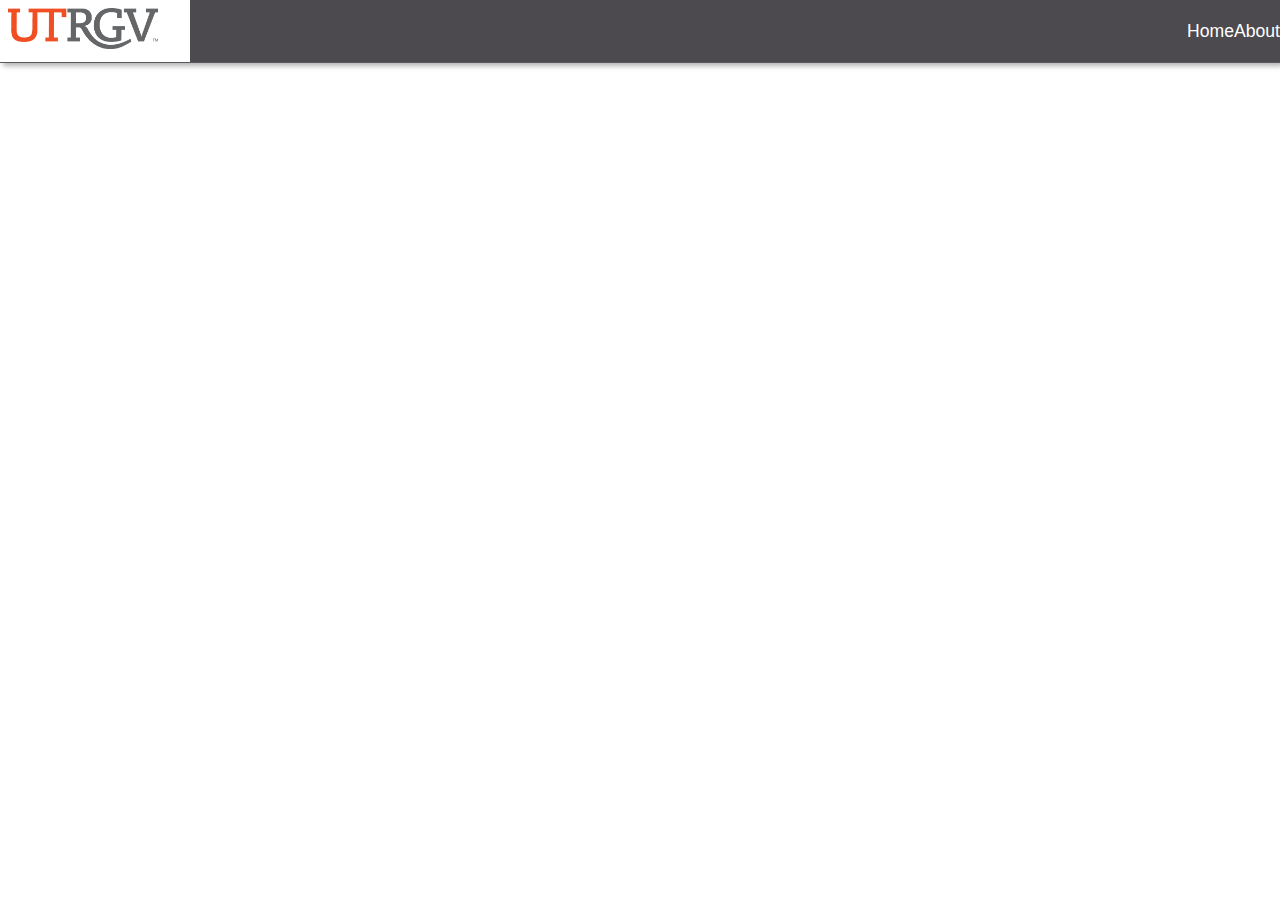
<file: Index.html>
<!DOCTYPE html>
<html>
    <head>
        <title>AASHE Mockup</title>
        <meta charset="UTF-8">
        <link rel="stylesheet" href="styles/main.css">
        <link rel="icon" href="data:image/svg+xml,<svg xmlns=%22http://www.w3.org/2000/svg%22 viewBox=%220 0 100 100%22><text y=%22.9em%22 font-size=%2290%22>🌿</text></svg>">
    </head>
    <body>
        <header class="flex grey-background white-text">
            <div class="logo-container"><a href="https://www.utrgv.edu/"><img src="assets/utrgv-logo.png" alt="University of Texas Rio Grande Valley logo" width="150" class="logo"></a></div>
            <nav>
                <ul class="no-bullet flex space-around gap-1x">
                    <li><a>Home</a></li>
                    <li><a>About</a></li>
                    <li><a></a></li>
                    <li><a></a></li>
                    <li><a></a></li>
                    <li><a></a></li>
                    <li><a></a></li>
                    <li><a></a></li>
                    <li><a></a></li>
                </ul>
            </nav>
        </header>
        <main>
            
        </main>
        <script></script>
    </body>
</html>
</file>
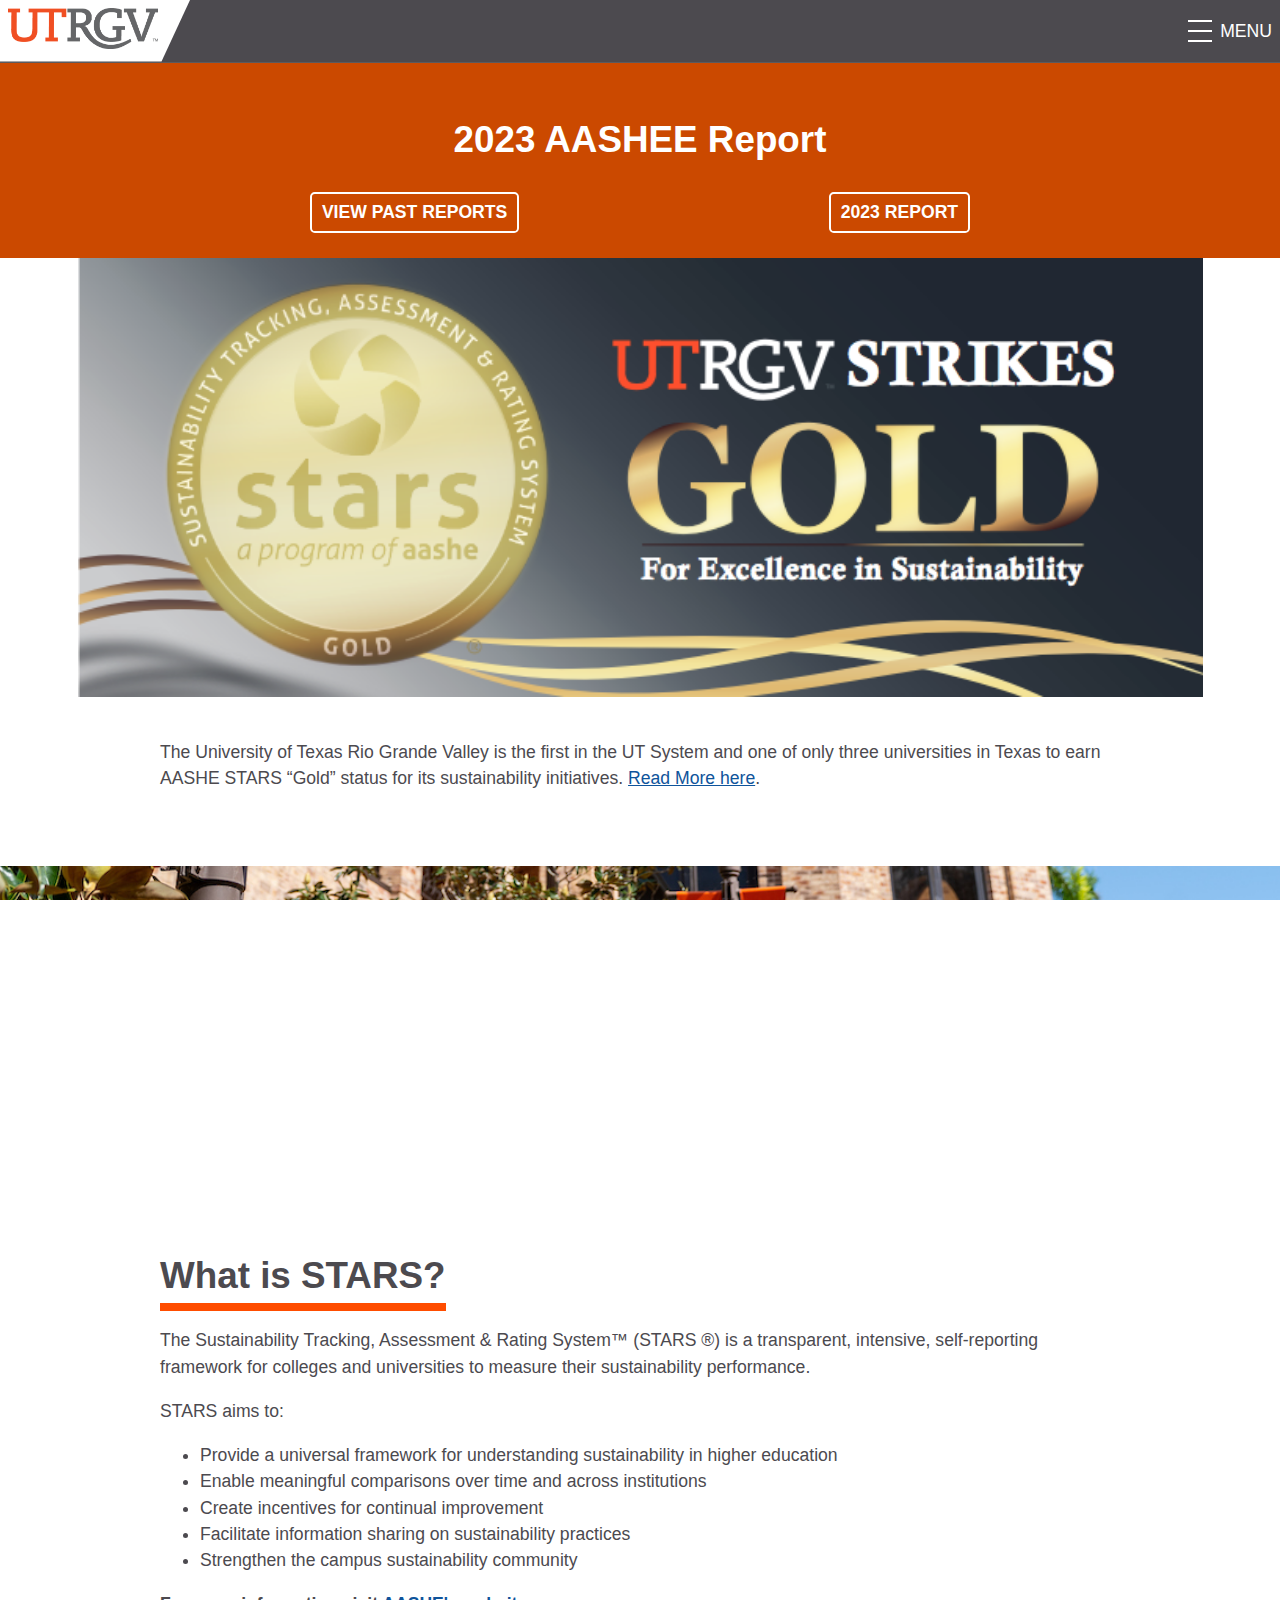
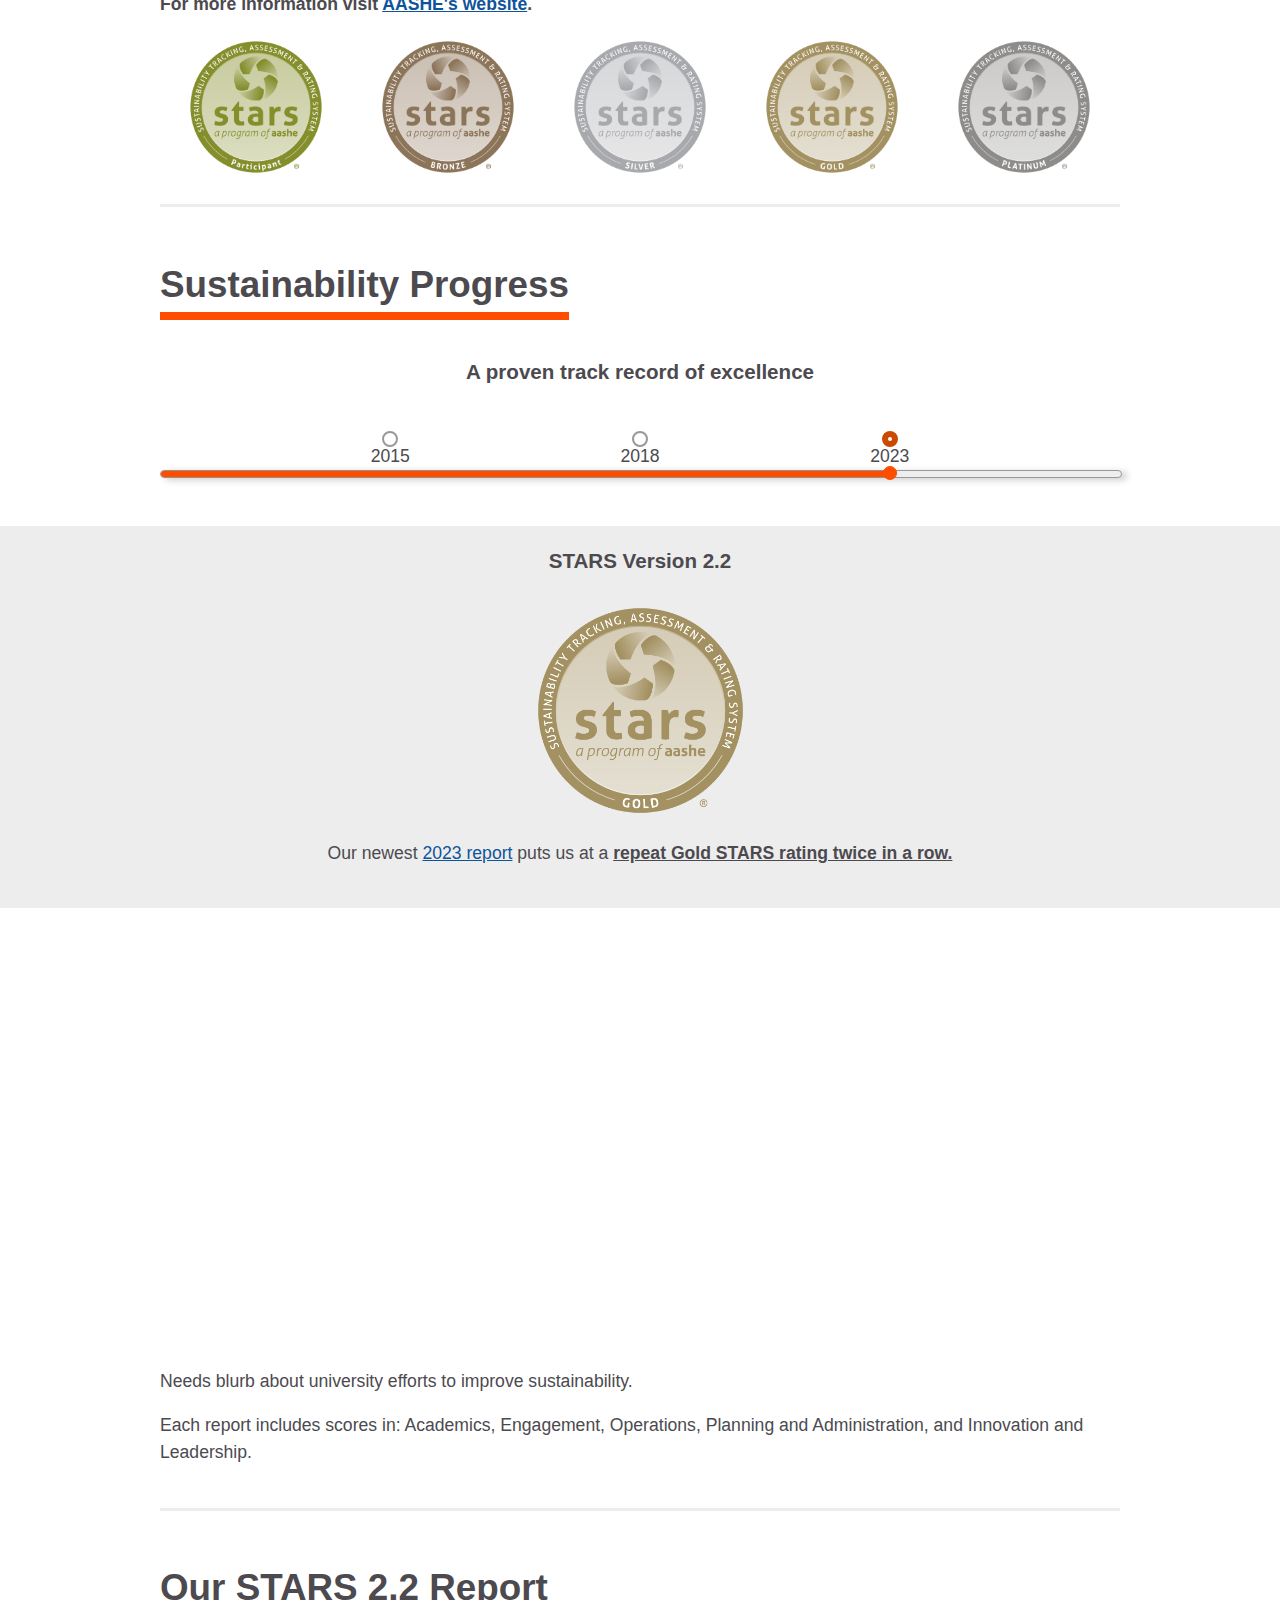
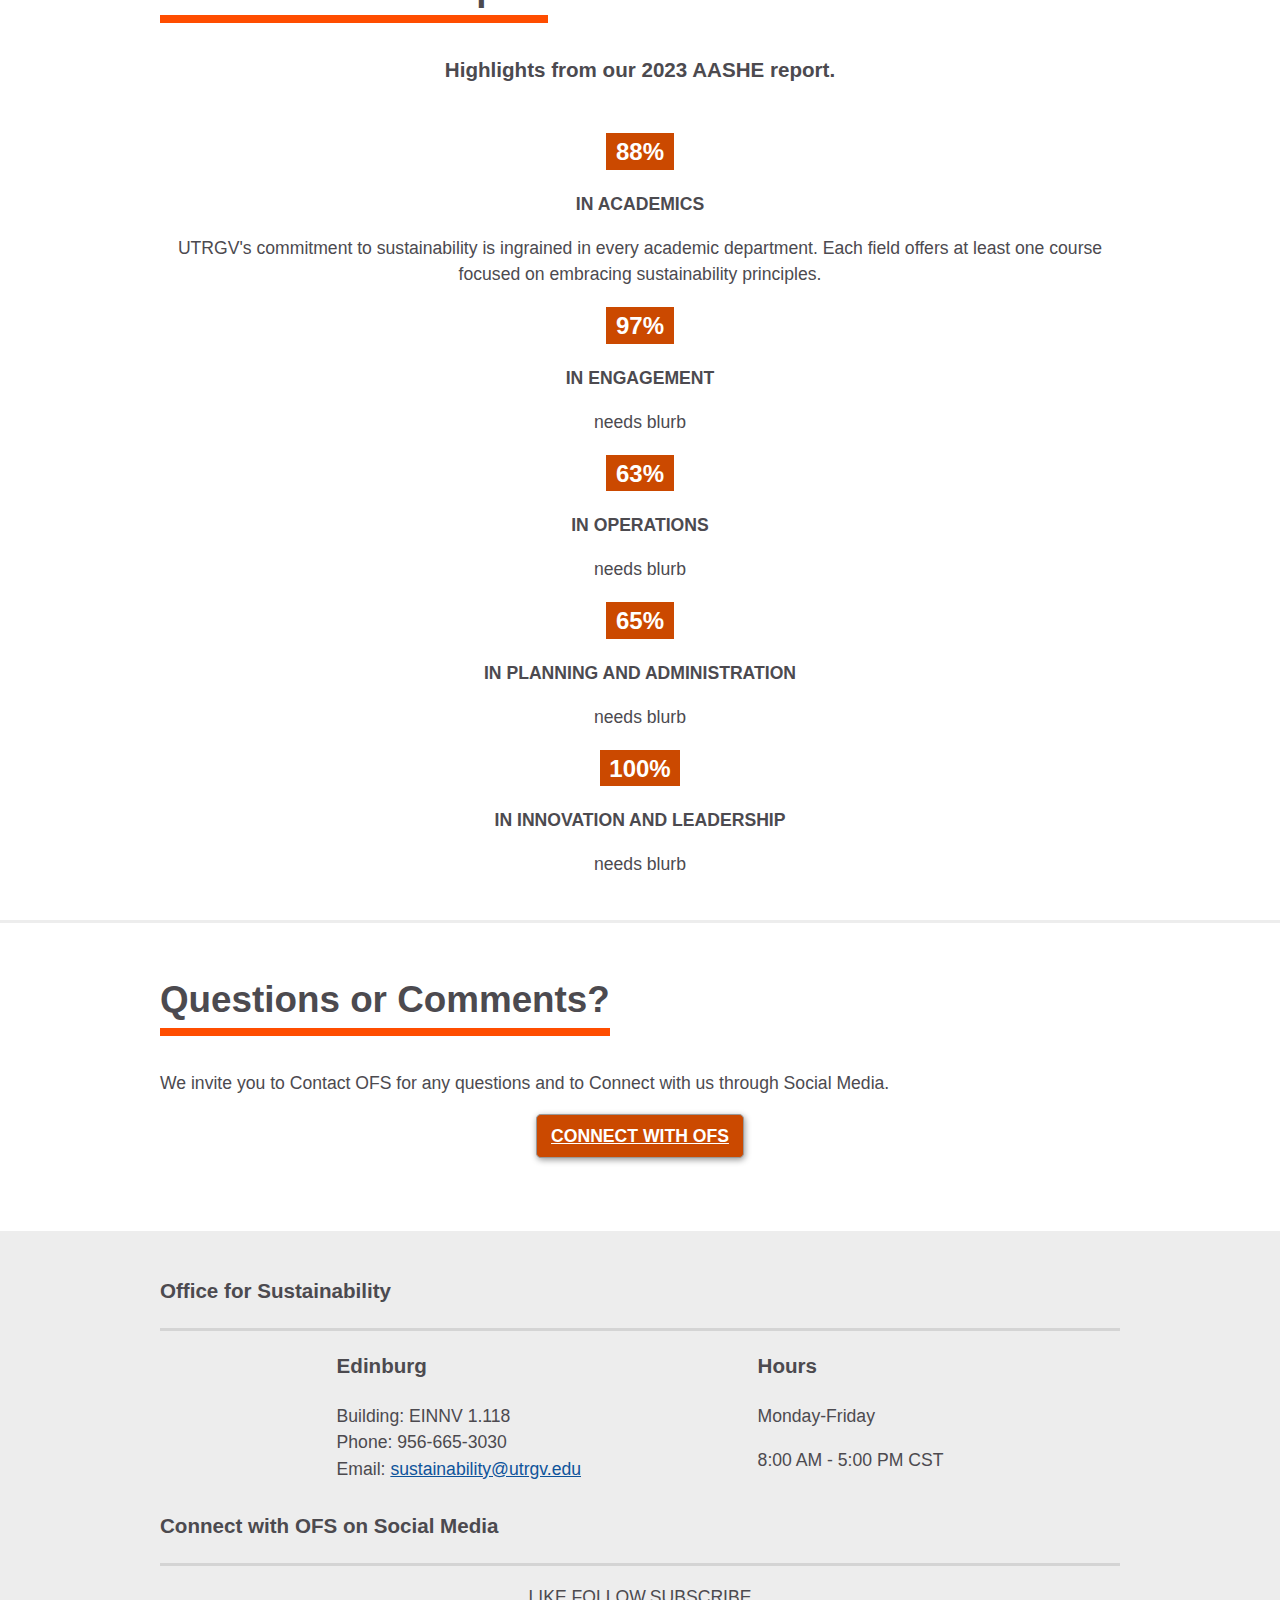
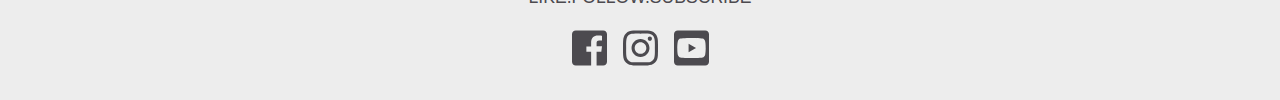
<file: index.html>
<!DOCTYPE html>
<html>
    <head>
        <title>UTRGV Strikes Gold for Excellence in Sustainability</title>
        <meta charset="UTF-8">
        <link rel="stylesheet" href="styles/main.css">
        <link rel="icon" href="data:image/svg+xml,<svg xmlns=%22http://www.w3.org/2000/svg%22 viewBox=%220 0 100 100%22><text y=%22.9em%22 font-size=%2290%22>🌿</text></svg>">
    </head>
    <body>
        <header>
                <div class="logo-container slash">
                    <a href="https://www.utrgv.edu/"><img src="assets/utrgv-logo.png" alt="UTRGV logo" width="150"></a>
                </div>
                <div class="menu-container">
                    <div class="hamburger-container" id="hamburger">
                        <div class="bar"></div>
                        <div class="bar"></div>
                        <div class="bar"></div>
                    </div>
                    <p>MENU</p>
                </div>
        </header>
        <nav>
            <ul id="dropdown-menu" class="hidden">
                <li><a href="">Home</a></li>
                <li><a href="">About Us</a></li>
                <li><a href="">Academics and Research</a></li>
                <li><a href="">UN SDGs</a></li>
                <li><a href="">Programs</a></li>
                <li><a href="">Events</a></li>
                <li><a href="">Guides and Resources</a></li>
                <li><a href="">Sustainability Fellowships</a></li>
                <li><a href="">News</a></li>
            </ul>
        </nav>
        <main aria-label="main-content">
            <!-- <img src="assets/top-banner.jpg" class="banner"> -->
            <section id="viewReport" class="accent-section flex-c center-vertical">
                <h1>2023 AASHEE Report</h1>
                <div class="flex self-center-vertical space-evenly full-w">
                    <a href="https://reports.aashe.org/institutions/university-of-texas-rio-grande-valley-tx/report/" class="button-link">View Past Reports</a><a href="https://reports.aashe.org/institutions/university-of-texas-rio-grande-valley-tx/report/2023-01-10/" class="button-link">2023 Report</a>
                </div>
            </section>
            <img src="assets/gold-banner.png" alt="UTRGV Strikes GOLD for Excellence in Sustainability" class="banner">
            <section id="news">
                <div class="width34">
                    <p>The University of Texas Rio Grande Valley is the first in the UT System and one of only three universities in Texas to earn AASHE STARS “Gold” status for its sustainability initiatives. 
                        <a href="https://www.utrgv.edu/newsroom/2023/06/23/utrgv-earns-second-gold-rating-for-campus-sustainability-practices.htm" class="blue-link">Read More here</a>.
                    </p>
                </div>
                
            </section>
            <div class="scroll-by-background brownsville"></div>
            <section id="STARSinfo">
                <div class="width34">
                    <h1 class="underline">What is STARS?</h1>
                <p>The Sustainability Tracking, Assessment & Rating System™ (STARS ®) is a transparent, intensive, self-reporting framework for colleges and universities to measure their sustainability performance.</p>
                <p>STARS aims to:</p>
                <ul class="disc">
                    <li>Provide a universal framework for understanding sustainability in higher education</li>
                    <li>Enable meaningful comparisons over time and across institutions</li>
                    <li>Create incentives for continual improvement</li>
                    <li>Facilitate information sharing on sustainability practices</li>
                    <li>Strengthen the campus sustainability community</li>
                </ul>
                <p><strong>For more information visit <a href="" class="blue-link">AASHE's website</a>.</strong></p>
                <div class="stars-container">
                    <img src="assets/AASHE-REPORTER.png" alt="AASHE Reporter emblem"><img src="assets/AASHE-BRONZE.png" alt="AASHE Bronze emblem"><img src="assets/AASHE-SILVER.png" alt="AASHE Silver emblem"><img src="assets/AASHE-GOLD.png" alt="AASHE Gold emblem"><img src="assets/AASHE-PLATINUM.png" alt="AASHE Platinum emblem">
                </div>
                </div>
                
            </section>
            <div class="divisor width34"></div>
            <section id="timeline">
                <div class="width34">
                    <h1 class="underline">Sustainability Progress</h1>
                    <div class="overlap">
                        <fieldset>
                            <legend><h3>A proven track record of excellence</h3></legend>
                            <div>
                                <input type="radio" id="2015" value="2015" name="year" >
                                <label for="2015"> 2015</label>
                            </div>
                            <div>
                                <input type="radio" id="2018" value="2018" name="year" >
                                <label for="2018"> 2018</label>
                            </div>
                            <div>
                                <input type="radio" id="2023" value="2023" name="year"  checked>
                                <label for="2023"> 2023</label>
                            </div>
                        </fieldset>
                        <div id="progress-bar">
                            <div id="circle-progress"></div>
                            <div id="progress"></div>
                        </div>
                    </div>
                    
                </div>
                <div id="timeline-container">
                    
                    <div id="timeline-info">
                        <div data-year="2015" class="hidden timeline-slide">
                            <h3>STARS Version 2.0</h3>
                            <img src="assets/AASHE-SILVER.png" alt="AASHE Silver rating emblem" width="225">
                            
                            <p> Needs blurb <a href="" class="blue-link">View 2015 report</a></p>
                        </div>
                        <div data-year="2018" class="hidden timeline-slide">
                            <h3>STARS Version 2.1</h3>
                            <img src="assets/AASHE-GOLD.png" alt="AASHE Gold rating emblem" width="225">
                            <p> Needs blurb <a href="https://issuu.com/officeforsustainability/docs/final_sust_report_2018_small_digita" class="blue-link">View 2018 report</a> </p>
                        </div>
                        <div data-year="2023" class="timeline-slide">
                            <h3>STARS Version 2.2</h3>
                            <img src="assets/AASHE-GOLD.png" alt="AASHE Gold rating emblem" width="225">
                            <p class="center">Our newest <a href="" class="blue-link">2023 report</a> puts us at a <span class="emphasis">repeat Gold STARS rating twice in a row.</span></p>
                        </div>
                    </div>
                    
                </div>
                <div class="scroll-by-background bicycle"></div>
                <div class="width34">
                    <p>Needs blurb about university efforts to improve sustainability.</p>
                    <p>Each report includes scores in: Academics, Engagement, Operations, Planning and Administration, and Innovation and Leadership.</p>
                </div>
            </section>
            <div class="divisor width34"></div>
            <section id="highlights">
                <div class="width34">
                    <h1 class="underline">Our STARS 2.2 Report</h1>
                    <h3 class="center">Highlights from our 2023 AASHE report.</h3>

                    <h3 class="center"> <span class="highlight">88%</span></h3>
                    <p class="center upper strong"> In academics </p>
                    <p class="center">UTRGV's commitment to sustainability is ingrained in every academic department. Each field offers at least one course focused on embracing sustainability principles.</p>

                    <h3 class="center"> <span class="highlight">97%</span> </h3>
                    <p class="center upper strong"> In Engagement </p>
                    <p class="center">needs blurb </p>

                    <h3 class="center"> <span class="highlight">63%</span> </h3>
                    <p class="center upper strong"> In Operations </p>
                    <p class="center"> needs blurb</p>

                    <h3 class="center"> <span class="highlight">65%</span> </h3>
                    <p class="center upper strong"> In Planning and Administration </p>
                    <p class="center"> needs blurb</p>

                    <h3 class="center"> <span class="highlight">100%</span> </h3>
                    <p class="center upper strong"> In Innovation and Leadership </p>
                    <p class="center"> needs blurb </p>
                </div>
            </section>
            <div class="divisor"></div>
            <section id="contact" class="width34">
                <h1 class="underline"> Questions or Comments? </h1>
                <p>We invite you to Contact OFS for any questions and to Connect with us through Social Media.</p>
                <a href="https://www.utrgv.edu/sustainability/about/connect-with-ofs/index.htm" class="button-link">Connect with OFS</a>
            </section>
        </main>
        <footer>
            <section id="footercontact">
                <div class="width34">
                    <div class="contact-location">
                        <h3>Office for Sustainability</h3>
                        <div class="divisor"></div>
                        <div class="hours">
                            <div class="edinburg">
                                <h3>Edinburg</h3>
                                <ul>
                                    <li>Building: EINNV 1.118</li>
                                    <li>Phone: 956-665-3030</li>
                                    <li>Email: <a href="mailto:sustainability@utrgv.edu" class="blue-link">sustainability@utrgv.edu</a></li>
                                </ul>
                            </div>
                            <div class="hours-info">
                                <h3>Hours</h3>
                                <p>Monday-Friday</p>
                                <p>8:00 AM - 5:00 PM CST</p>
                            </div>
                    </div>
                        </div>
                        <div class="contact-options">
                            <h3>Connect with OFS on Social Media</h3>
                            <div class="divisor"></div>
                            <div class="follow">
                                <p>like.follow.subscribe</p>
                                <div class="media-icons">
                                    <a aria-label="Follow us on Facebook, opens in a new window" class="text-center d-flex text-dark mx-1" href="https://www.facebook.com/UTRGVSustainability/" target="_blank">
                                        <svg alt="Follow us on Facebook" title="Follow us on Facebook" aria-labelledby="svg-inline--fa-title-kNO8ytxcEETg" data-prefix="fab" data-icon="facebook-square" role="img" xmlns="http://www.w3.org/2000/svg" viewBox="0 0 448 512" data-fa-i2svg=""><title id="svg-inline--fa-title-kNO8ytxcEETg">Follow us on Facebook</title><path fill="currentColor" d="M448 80v352c0 26.5-21.5 48-48 48h-85.3V302.8h60.6l8.7-67.6h-69.3V192c0-19.6 5.4-32.9 33.5-32.9H384V98.7c-6.2-.8-27.4-2.7-52.2-2.7-51.6 0-87 31.5-87 89.4v49.9H184v67.6h60.9V480H48c-26.5 0-48-21.5-48-48V80c0-26.5 21.5-48 48-48h352c26.5 0 48 21.5 48 48z"></path></svg><!-- <i alt="Follow us on Facebook" class="fab fa-facebook-square" title="Follow us on Facebook"></i> -->
                                    </a>
                                    <a aria-label="Follow us on Instagram, opens in a new window" class="text-center d-flex text-dark mx-1" href="https://www.instagram.com/ofs_utrgv/" target="_blank">
                                        <svg alt="Follow us on Instagram" title="Follow us on Instagram" aria-labelledby="svg-inline--fa-title-AlLPU5D5abZD" data-prefix="fab" data-icon="instagram" role="img" xmlns="http://www.w3.org/2000/svg" viewBox="0 0 448 512" data-fa-i2svg=""><title id="svg-inline--fa-title-AlLPU5D5abZD">Follow us on Instagram</title><path fill="currentColor" d="M224.1 141c-63.6 0-114.9 51.3-114.9 114.9s51.3 114.9 114.9 114.9S339 319.5 339 255.9 287.7 141 224.1 141zm0 189.6c-41.1 0-74.7-33.5-74.7-74.7s33.5-74.7 74.7-74.7 74.7 33.5 74.7 74.7-33.6 74.7-74.7 74.7zm146.4-194.3c0 14.9-12 26.8-26.8 26.8-14.9 0-26.8-12-26.8-26.8s12-26.8 26.8-26.8 26.8 12 26.8 26.8zm76.1 27.2c-1.7-35.9-9.9-67.7-36.2-93.9-26.2-26.2-58-34.4-93.9-36.2-37-2.1-147.9-2.1-184.9 0-35.8 1.7-67.6 9.9-93.9 36.1s-34.4 58-36.2 93.9c-2.1 37-2.1 147.9 0 184.9 1.7 35.9 9.9 67.7 36.2 93.9s58 34.4 93.9 36.2c37 2.1 147.9 2.1 184.9 0 35.9-1.7 67.7-9.9 93.9-36.2 26.2-26.2 34.4-58 36.2-93.9 2.1-37 2.1-147.8 0-184.8zM398.8 388c-7.8 19.6-22.9 34.7-42.6 42.6-29.5 11.7-99.5 9-132.1 9s-102.7 2.6-132.1-9c-19.6-7.8-34.7-22.9-42.6-42.6-11.7-29.5-9-99.5-9-132.1s-2.6-102.7 9-132.1c7.8-19.6 22.9-34.7 42.6-42.6 29.5-11.7 99.5-9 132.1-9s102.7-2.6 132.1 9c19.6 7.8 34.7 22.9 42.6 42.6 11.7 29.5 9 99.5 9 132.1s2.7 102.7-9 132.1z"></path></svg><!-- <i alt="Follow us on Instagram" class="fab fa-instagram" title="Follow us on Instagram"></i> -->
                                    </a>
                                    <a aria-label="Follow us on Youtube, opens in a new window" class="text-center d-flex text-dark mx-1" href="https://www.youtube.com/channel/UCkk57Fshay722U8uTEvuH2Q" target="_blank">
                                        <svg alt="Follow us on Youtube" title="Follow us on Youtube" aria-labelledby="svg-inline--fa-title-b0MhNgZpy6CE" data-prefix="fab" data-icon="youtube-square" role="img" xmlns="http://www.w3.org/2000/svg" viewBox="0 0 448 512" data-fa-i2svg=""><title id="svg-inline--fa-title-b0MhNgZpy6CE">Follow us on Youtube</title><path fill="currentColor" d="M186.8 202.1l95.2 54.1-95.2 54.1V202.1zM448 80v352c0 26.5-21.5 48-48 48H48c-26.5 0-48-21.5-48-48V80c0-26.5 21.5-48 48-48h352c26.5 0 48 21.5 48 48zm-42 176.3s0-59.6-7.6-88.2c-4.2-15.8-16.5-28.2-32.2-32.4C337.9 128 224 128 224 128s-113.9 0-142.2 7.7c-15.7 4.2-28 16.6-32.2 32.4-7.6 28.5-7.6 88.2-7.6 88.2s0 59.6 7.6 88.2c4.2 15.8 16.5 27.7 32.2 31.9C110.1 384 224 384 224 384s113.9 0 142.2-7.7c15.7-4.2 28-16.1 32.2-31.9 7.6-28.5 7.6-88.1 7.6-88.1z"></path></svg><!-- <i alt="Follow us on Youtube" class="fab fa-youtube-square" title="Follow us on Youtube"></i> -->
                                    </a>
                                </div>
                            </div>
                        </div>
                </div>
            </section>
        </footer>
        <script>
            function changeWidth(newWidth, radioSize, i, calledBy) {
                if (arguments.length == 3) {
                    calledBy = 'resize';
                }
                let p = document.getElementById('progress'), c = document.getElementById('circle-progress');
                if (calledBy === 'resize') {
                    calculatedWidth = newWidth * (i + 1) + radioSize * i;
                } else {
                    calculatedWidth = newWidth * (i - 1) + radioSize * (i - 1) + newWidth;
                }
                p.style.width = calculatedWidth + 'px';
                c.style.left = (calculatedWidth - Math.floor(c.clientWidth)) + 'px';
            }
            function getSpaceBetweenRadio(r) {
                let radio1 = r[0].getBoundingClientRect(), radio2 = r[1].getBoundingClientRect();
                return Math.ceil(radio2.left - radio1.right);
            }
            function matchSlidetoRadio(rID) {
                let slides = Array.from(document.querySelectorAll('.timeline-slide'));
                slides.forEach((slide) => {
                    if (rID == slide.getAttribute('data-year')) {
                        slide.classList.remove('hidden');
                    }
                    else {
                        slide.classList.add('hidden');
                    }
                });
            }
            function getTextWidth(str) { 
                text = document.createElement("h1"); 
                document.body.appendChild(text); 
            
                text.style.height = 'auto'; 
                text.style.width = 'auto'; 
                text.style.position = 'absolute'; 
                text.style.whiteSpace = 'no-wrap'; 
                text.innerHTML = str; 
            
                width = Math.ceil(text.clientWidth); 
                formattedWidth = width + "px"; 
            
                document.body.removeChild(text);
                return formattedWidth;
    }

            function changeUnderline () {
                let underlinedText = document.querySelectorAll('.underline');
                underlinedText.forEach(underline => {
                    let textWidth = getTextWidth(underline.textContent);
                    console.log(underline.textContent + ' = ' + textWidth);
                    let underlineStyle = window.getComputedStyle(underline);
                    let underlineAfter = underlineStyle.getPropertyValue('width', 'after');
                    underline.style.setProperty('--underline-width', textWidth)
                })
            }
            function preventTransition (id) {
                document.getElementById(id).style.transition = "none";
                    setTimeout(function(){
                document.getElementById(id).style.transition = "270ms all linear";
                }, 700);
            }
            window.addEventListener("DOMContentLoaded", () => {
                const radio = Array.from(document.querySelectorAll('input[type=radio]'));
                let radioSize = radio[0].getBoundingClientRect().right - radio[0].getBoundingClientRect().left;
                let w = getSpaceBetweenRadio(radio);
                changeWidth(w, radioSize, 2);
                let currentIteration;

                changeUnderline();
                
                radio.forEach((r, index) => {
                    
                    r.addEventListener('change', () =>{
                        let id = r.getAttribute('id');
                        changeWidth(w, radioSize, index + 1, 'notResize');
                        currentIteration = index;
                        matchSlidetoRadio(id);
                    });
                });

                const hamburger = document.getElementById("hamburger");
                const dropdown = document.getElementById("dropdown-menu");
                hamburger.addEventListener(('click'), ()=> {
                    dropdown.classList.toggle('hidden');
                    hamburger.classList.toggle('menu-expanded');
                })
                
                window.addEventListener('resize', ()=>{
                    w = getSpaceBetweenRadio(radio);
                    changeWidth(w, radioSize, currentIteration);
                    preventTransition("progress");
                    preventTransition("circle-progress");

                });
});
        </script>
    </body>
</html>
</file>
<file: styles/main.css>
/* colors for the page */
:root {
    --underline-width: 75%;
}


/* general page, to override default browser styles */
body, html {
    padding: 0;
    margin: 0;
}
body {
    overflow-x: hidden;
    color: #4C4A4F;
    background-color: #FFFFFF;
    box-sizing: border-box;
    font-family: 'open sans', sans-serif;
    text-align: left;
    font-size: 1.1rem;
    line-height: 1.5;
    font-style: normal;
}
h1 { 
    font-family: 'Raleway', sans-serif;
    font-size: 2.3rem;
}
button {
    all:unset;
}
a, a:visited, a:active { 
    text-decoration: none;
    color: inherit;
}
ul {
    list-style: none;
}
main {
    display: flex;
    flex-direction: column;
    align-content: center;
    justify-content: center;
}
section {
    padding-block: 1.55rem;
}
fieldset {
    all: unset;
}

/* spacing */
.full-w {
    width: 100%;
}
.width34 {
    width: 75%;
    margin: auto;
}
.flex {
    display: flex;
}
.flex-c {
    display: flex;
    flex-direction: column;
}
.center {
    text-align: center;
}
.center-vertical {
    /* when using this on flex-c this will align horizontally */
    align-items: center;
}
.center-horizontal {
    justify-content: center;
}
.self-center-vertical {
    align-self: center;
}
.space-evenly {
    justify-content: space-evenly;
}


/* colors */
.accent-section {
    background-color: #CB4900;
    color: #FFFFFF;
}
.blue-link {
    text-decoration: underline;
    color: #0F549B !important;
}
.blue-link:hover {
    font-weight: 900;
}

/* header */

header {
    background-color: #4C4A4F;
    display: flex;
    justify-content: space-between;
    border-bottom: 0.5px rgba(231, 231, 231, 0.1) solid;
    box-shadow: 3px 3px 5px rgba(0,0,0,0.3);
    color: #FFFFFF;
}
.menu-container {
    display: flex;
}
.logo-container {
    background-color: #FFFFFF;
    padding-top: 0.5rem;
    padding-inline: 0.5rem 2rem;
}
.menu-container {
    margin-right: 0.5rem;
}
.hamburger-container {
    margin-right: 0.5rem;
    align-self: center;
}
.hamburger-container:hover {
    cursor: pointer;
}
#dropdown-menu li a {
    text-transform: uppercase;
    color: #FFFFFF;
}
#dropdown-menu li {
    width: 100%;
    padding-block: 1.15rem;
}
#dropdown-menu li:hover {
    background-color: #777;
}
nav {
    display: flex;
    flex-direction: column;
    align-items: center;
    background-color: #4C4A4F;
}
.slash {
    clip-path: polygon(0 0, 100% 0, 85% 100%, 0% 100%);
}
.bar {
    width: 1.5rem;
    height: 2px;
    background-color: #FFFFFF;
    transition: 400ms;
    margin: 8px 0;
}
.menu-expanded .bar:nth-child(1) {
    transform: rotate(45deg) translateX(7px); 
    width: 2rem;
}
.menu-expanded .bar:nth-child(2) {
    display: none;
}
.menu-expanded .bar:nth-child(3) {
    transform: rotate(-45deg) translateX(7px);
    width: 2rem;
}

/* decor */
.stars-container {
    display: flex;
    justify-content: space-around;
}
.stars-container img {
    width: 15%;
    transition: transform 200ms ease-in-out;
}
.stars-container img:hover {
    transform: scale(1.20);
}
.button-link {
    font-weight: bold;
    text-transform: uppercase;
    border: 0.17rem solid #FFFFFF;
    border-radius: 0.3rem;
    padding: 0.34rem 0.6rem;
}
.button-link:hover {
    background-color: #FFFFFF;
    color: #4C4A4F;
}
#contact .button-link {
    background-color: #CB4900;
    color: #FFFFFF;
    text-decoration: underline;
    border: 1px solid #999;
    box-shadow: 1px 2px 6px #999;
    padding: 0.5rem 0.9rem;
    align-self: center;
    justify-self: center;
}
#contact .button-link:hover {
    background-color: #ff4d00;
}
.banner {
    width: 100%;
    max-width: 1125px;
    margin-inline: auto;
}
.disc {
    list-style: disc;
}
.underline {
    position: relative;
}
.underline::after {
    content: '';
    position: absolute;
    height: 0.5rem;
    width: var(--underline-width);
    background-color: #ff4d00;
    left: 0;
    bottom: -0.5rem;
}
.emphasis {
    text-decoration: underline;
    font-weight: bold;
}
.divisor {
    height: 3px;
    background-color: #ededed;
}
.highlight {
    font-weight: 700;
    color: #FFFFFF;
    background-color: #CB4900;
    font-size: 1.5rem;
    padding: 0.3rem 0.6rem;
}
.upper {
    text-transform: uppercase;
}
.strong {
    font-weight: bold;
}
.hidden {
    position: absolute;
	position: absolute !important;
	width: 1px !important;
	height: 1px !important;
	padding: 0 !important;
	margin: -1px !important;
	overflow: hidden !important;
	clip: rect(0,0,0,0) !important;
	white-space: nowrap !important;
	border: 0 !important;
}
.scroll-by-background {
    background-attachment: fixed;
    background-size: cover;
    background-repeat: no-repeat;
    background-position: center;
    height: 300px;
    margin-block: 2rem;
}
.brownsville {
    background-image: url("/assets/utrgv-brownsville.jpg");
}
.bicycle {
    margin-block: 5rem;
    background-image: url("/assets/bicycle.jpg");
}
/* timeline */
fieldset {
    display: flex;
    justify-content: space-evenly;
    background-color: transparent;
}
fieldset div {
    display: flex;
    flex-direction: column;
    justify-content: center;
    align-items: center;
}
fieldset legend {
    text-align: center;
    margin-block: 1rem;
}
input {
    appearance: none;

    border-radius: 50%;
    width: 16px;
    height: 16px;

    border: 2px solid #999;
    transition: 0.2s all linear;
    margin-right: 5px;

    position: relative;
    top: 4px;
}
input:checked {
    border: 6px solid #CB4900;
  }
input:hover, label:hover {
    cursor: pointer;
}
#progress-bar {
    background-color: #eee;
    height: 6px;
    width: 100%;
    border-radius: 6px;
    border: 0.5px #999 solid;
    box-shadow: 5px 2px 7px rgba(0,0,0,0.2);
    z-index: -1;
    position: relative;
    display: grid;
    grid-template-columns: repeat(3, 7%);
}
#progress {
    border-radius: 6px;
    height: 6px;
    width: 15%;
    background-color: #ff4d00;
    position: absolute;
    bottom: 0;
    left: 0;
    box-shadow: 2px 0px 3px rgba(0,0,0,0.1);
}
#circle-progress {
    width: 0.75rem;
    height: 0.75rem;
    background-color: #ff4d00;
    border: 1px solid #ff4d00;
    border-radius: 50%;
    position: absolute;
    bottom: -0.2rem;
    left: 0;
    z-index: 999;
}
#progress, #circle-progress {
    transition: 275ms all linear;
}
#timeline-container {
    margin-block-start: 3rem;
}
#timeline-info {
    background-color: #ededed;
    height: auto;
    overflow: hidden;
}
#timeline-info div {
    display: flex;
    flex-direction: column;
    justify-content: center;
    align-items: center;
    margin-bottom: 1.5rem;
}


/* highlights */
#highlights div h3:first-of-type {
    margin-top: 2.5rem;
    margin-bottom: 3rem;
}

/* contact */
#contact {
    display: flex;
    flex-direction: column;
    margin-bottom: 3rem;
}

/* footer */
#footercontact {
    background-color: #ededed;
}
footer .divisor {
    background-color: rgba(0,0,0,0.1);
}
.hours {
    display: flex;
    justify-content: space-evenly;
}
.edinburg ul {
    padding: 0;
    margin: 0;
}
.contact-options p {
    text-transform: uppercase;
}
.follow {
    display: flex;
    flex-direction: column;
    align-items: center;
    justify-content: center;
}
.media-icons { 
    display: inline-flex;
    gap: 1rem;
}
.media-icons svg {
    width: 20%;
    margin: 0;
    padding: 0;
    width: 35px;
}
.media-icons svg:hover {
    cursor: pointer;
}
/* queries */
</file>
